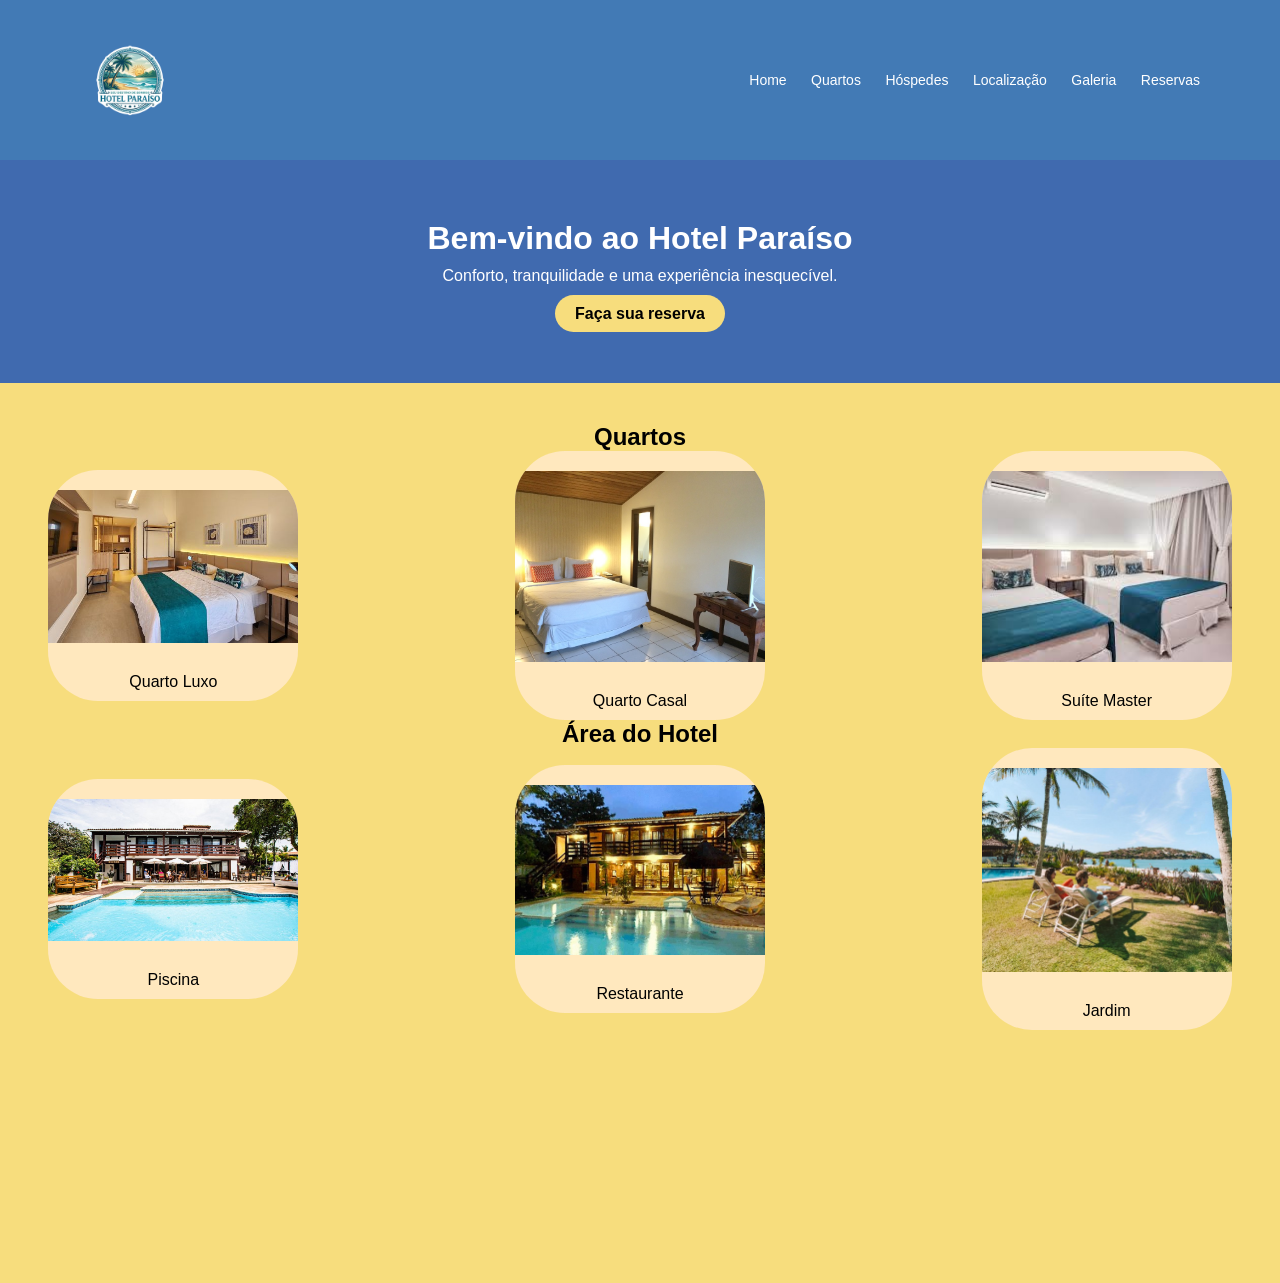
<file: index.html>
<!DOCTYPE html>
<html lang="pt-BR">

<head>
    <meta charset="UTF-8">
    <meta name="viewport" content="width=device-width, initial-scale=1.0">
    <title>Hotel Paraíso -  HOME</title>
    <link rel="icon" type="image/png" href="images/logo-hotel-paraiso.png">
    <link rel="stylesheet" href="css/style.css">
</head>

<body>

    <header class="header">
        <div class="logo">
            <img src="images/logo-hotel-paraiso.png" alt="Logo Hotel">
        </div>

        <nav class="menu">
            <a href="index.html">Home</a>
            <a href="quartos.html">Quartos</a>
            <a href="hospedes.html">Hóspedes</a>
            <a href="localizacao.html">Localização</a>
            <a href="galeria.html">Galeria</a>
            <a href="reservas.html">Reservas</a>
        </nav>
    </header>

    <section class="topic">
        <h1 class="topic-title">Bem-vindo ao Hotel Paraíso</h1>

        <p class="topic-subtitle">
            Conforto, tranquilidade e uma experiência inesquecível.
        </p>

        <a href="reservas.html" class="topic-button">
            Faça sua reserva
        </a>
    </section>

    <section class="main">

        <h2>Quartos</h2>

        <div class="gallery">
            <div class="card">
                <img src="images/image5.jpg">
                <p>Quarto Luxo</p>
            </div>

            <div class="card">
                <img src="images/image9.jpg">
                <p>Quarto Casal</p>
            </div>

            <div class="card">
                <img src="images/image2.jpg">
                <p>Suíte Master</p>
            </div>
        </div>

        <h2>Área do Hotel</h2>

        <div class="gallery">
            <div class="card">
                <img src="images/image1.jpg">
                <p>Piscina</p>
            </div>

            <div class="card">
                <img src="images/image11.png">
                <p>Restaurante</p>
            </div>

            <div class="card">
                <img src="images/image12.jpeg">
                <p>Jardim</p>
            </div>
        </div>

    </section>

    <script>
        window.alert('Olá PROFESSOR , Seja bem vindo !')
    </script>

</body>

</html>
</file>
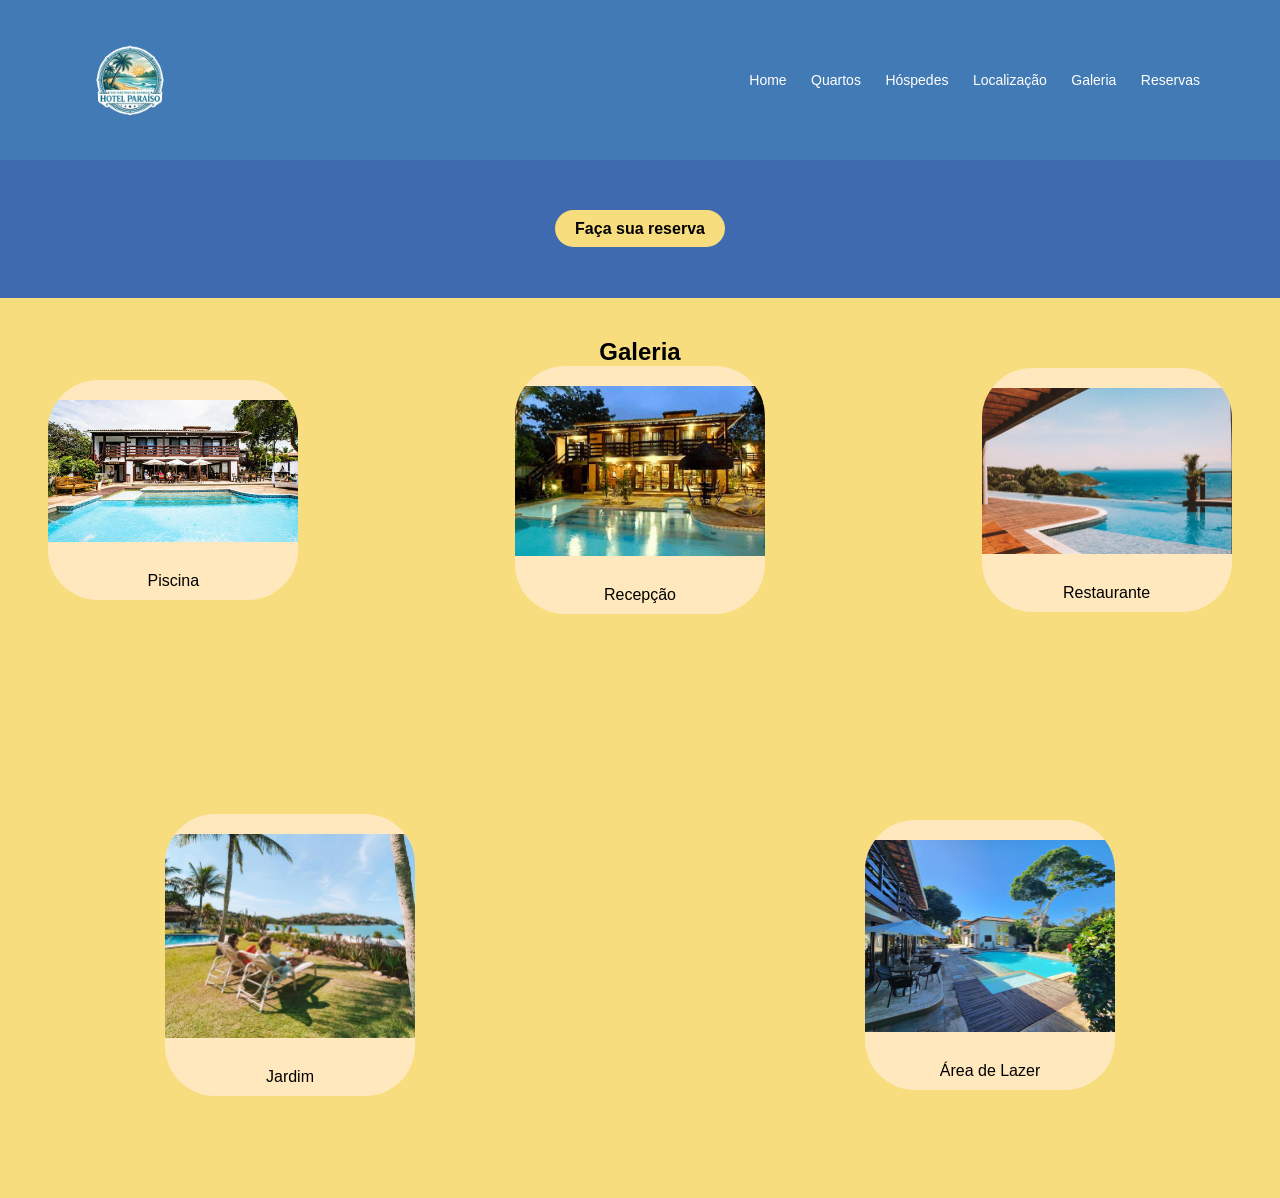
<file: galeria.html>
<!DOCTYPE html>
<html lang="pt-BR">

<head>
    <meta charset="UTF-8">
    <meta name="viewport" content="width=device-width, initial-scale=1.0">
    <title>Hotel Paraíso - GALERIA</title>
    <link rel="icon" type="image/png" href="images/logo-hotel-paraiso.png">
    <link rel="stylesheet" href="css/style.css">
</head>

<body>

    <header class="header">
        <div class="logo">
            <img src="images/logo-hotel-paraiso.png" alt="Logo Hotel">
        </div>

        <nav class="menu">
            <a href="index.html">Home</a>
            <a href="quartos.html">Quartos</a>
            <a href="hospedes.html">Hóspedes</a>
            <a href="localizacao.html">Localização</a>
            <a href="galeria.html">Galeria</a>
            <a href="reservas.html">Reservas</a>
        </nav>
    </header>

    <section class="topic">
     

        <a href="reservas.html" class="topic-button">
            Faça sua reserva
        </a>
    </section>

    <section class="main">

        <h2>Galeria</h2>

        <div class="gallery">
            <div class="card">
                <img src="images/image1.jpg">
                <p>Piscina</p>
            </div>

            <div class="card">
                <img src="images/image11.png">
                <p>Recepção</p>
            </div>

            <div class="card">
                <img src="images/image14.jpg">
                <p>Restaurante</p>
            </div>

            <div class="card">
                <img src="images/image12.jpeg">
                <p>Jardim</p>
            </div>

            <div class="card">
                <img src="images/image4.jpg">
                <p>Área de Lazer</p>
            </div>

        </div>

    </section>

</body>

</html>
</file>
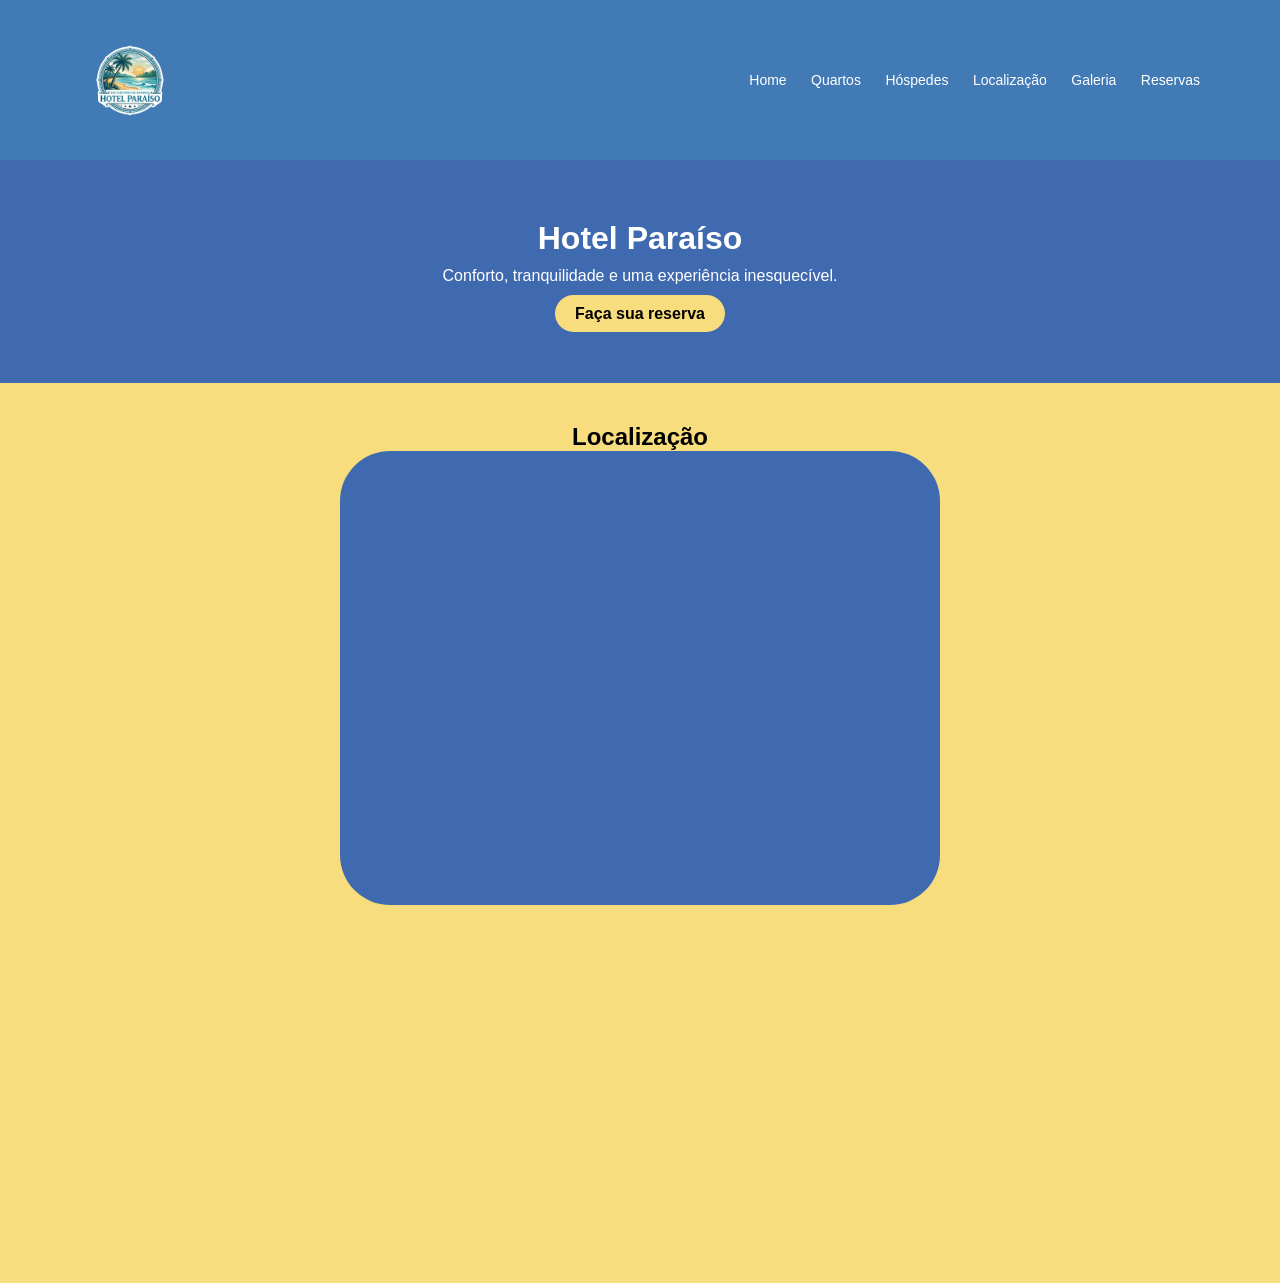
<file: localizacao.html>
<!DOCTYPE html>
<html lang="pt-BR">

<head>
    <meta charset="UTF-8">
    <meta name="viewport" content="width=device-width, initial-scale=1.0">
    <title>Hotel Paraíso - LOCALIZAÇÃO</title>
    <link rel="icon" type="image/png" href="images/logo-hotel-paraiso.png">
    <link rel="stylesheet" href="css/style.css">
</head>

<body>

    <header class="header">
        <div class="logo">
            <img src="images/logo-hotel-paraiso.png" alt="Logo Hotel">
        </div>

        <nav class="menu">
            <a href="index.html">Home</a>
            <a href="quartos.html">Quartos</a>
            <a href="hospedes.html">Hóspedes</a>
            <a href="localizacao.html">Localização</a>
            <a href="galeria.html">Galeria</a>
            <a href="reservas.html">Reservas</a>
        </nav>
    </header>

    <section class="topic">
        <h1 class="topic-title">Hotel Paraíso</h1>

        <p class="topic-subtitle">
            Conforto, tranquilidade e uma experiência inesquecível.
        </p>

        <a href="reservas.html" class="topic-button">
            Faça sua reserva
        </a>
    </section>

    <section class="main">

        <h2>Localização</h2>

        <div class="gallery">

            <div class="card-location">
                <iframe src="https://www.google.com/maps/embed?pb=!1m18!1m12!1m3!1d3678.6477719164495!2d
41.91497668828492!3d
22.778449333212468!2m3!1f0!2f0!3f0!3m2!1i1024!2i768!4f13.1!3m3!1m2!1s0x96ffe42a4e183d%3A0x7b2f80946f1
a3d82!2zUnVhIEdlcmJlcnQgUMOpcmlzc8OpLCAxMzQxIC0gR2VyaWJhLCBBcm1hw6fDo28gZG9zIELDunppb3MgLSBSSi
wgMjg5NTAtMDAw!5e0!3m2!1spt-BR!2sbr!4v1777319556983!5m2!1spt-BR!2sbr" width="600" height="450" style="border:0;"
                    allowfullscreen="" loading="lazy" referrerpolicy="no-referrer-when-downgrade"></iframe>
            </div>
        </div>

    </section>

</body>

</html>
</file>
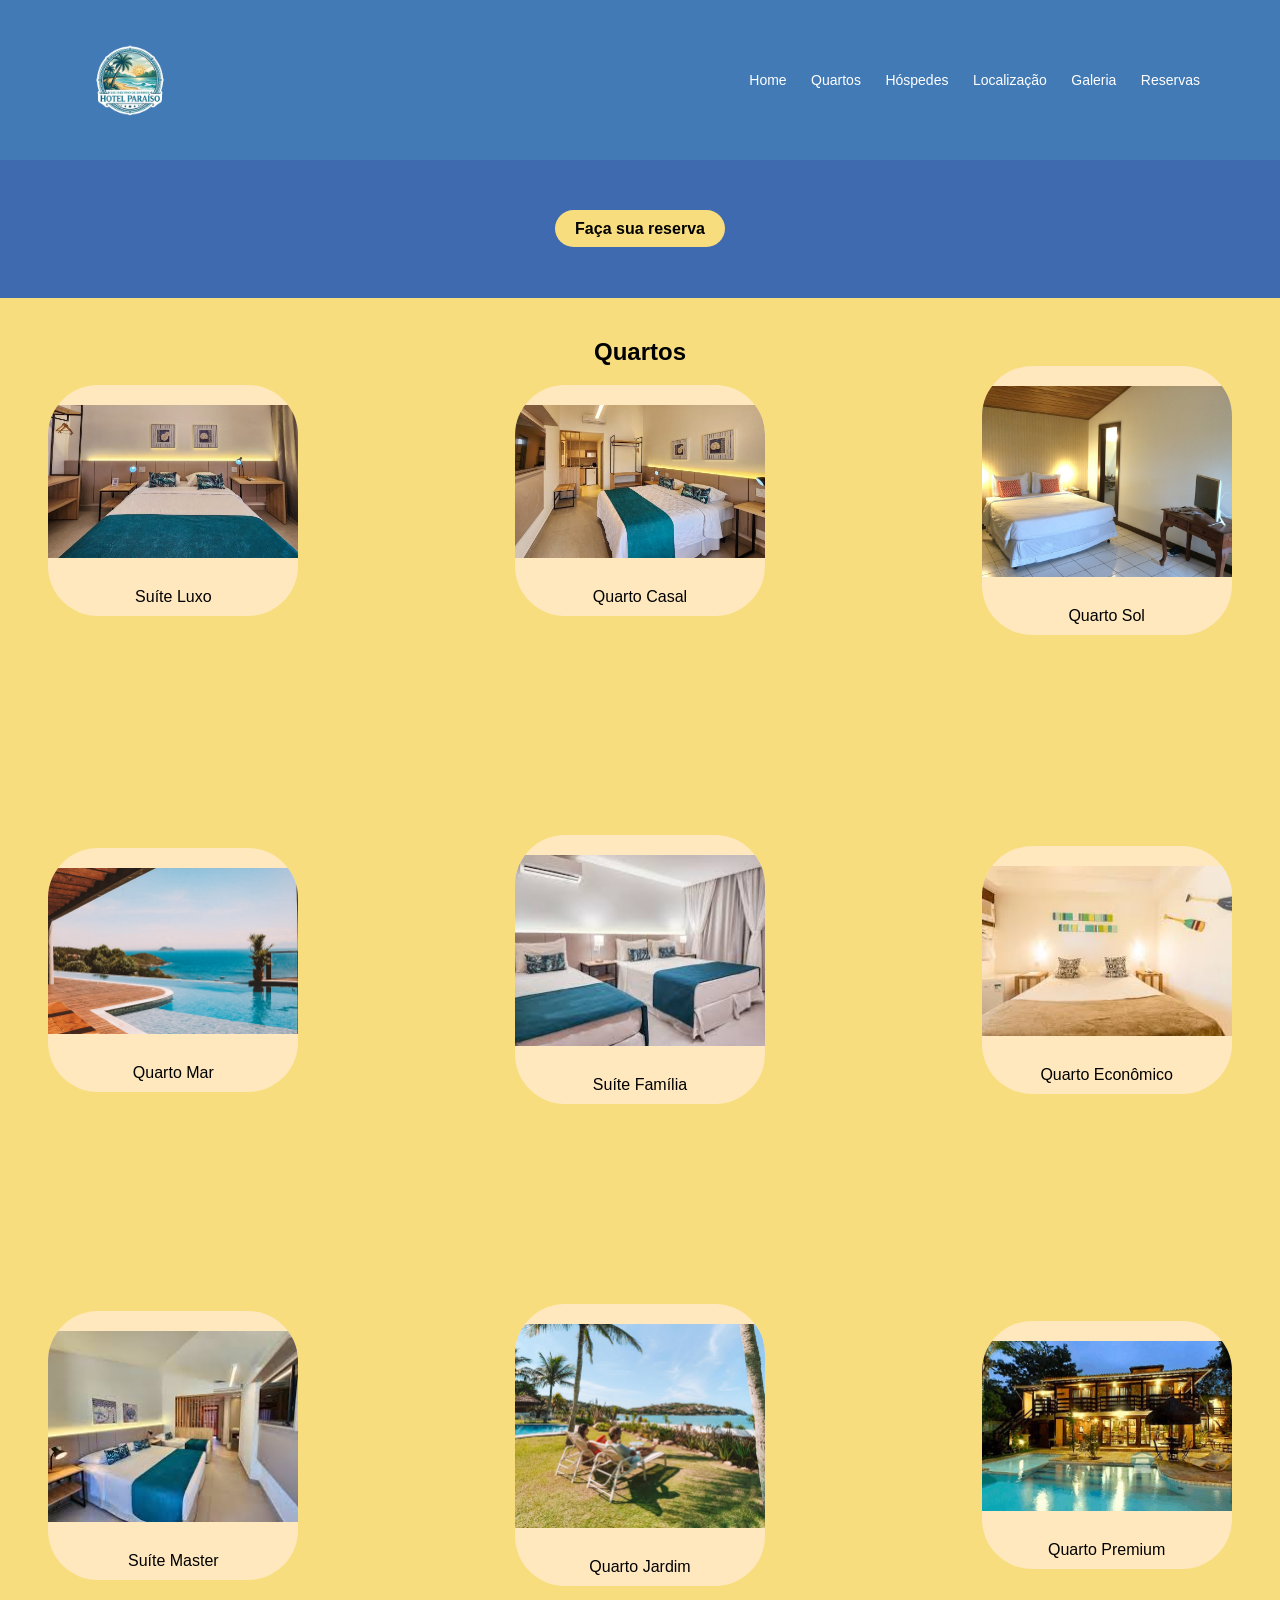
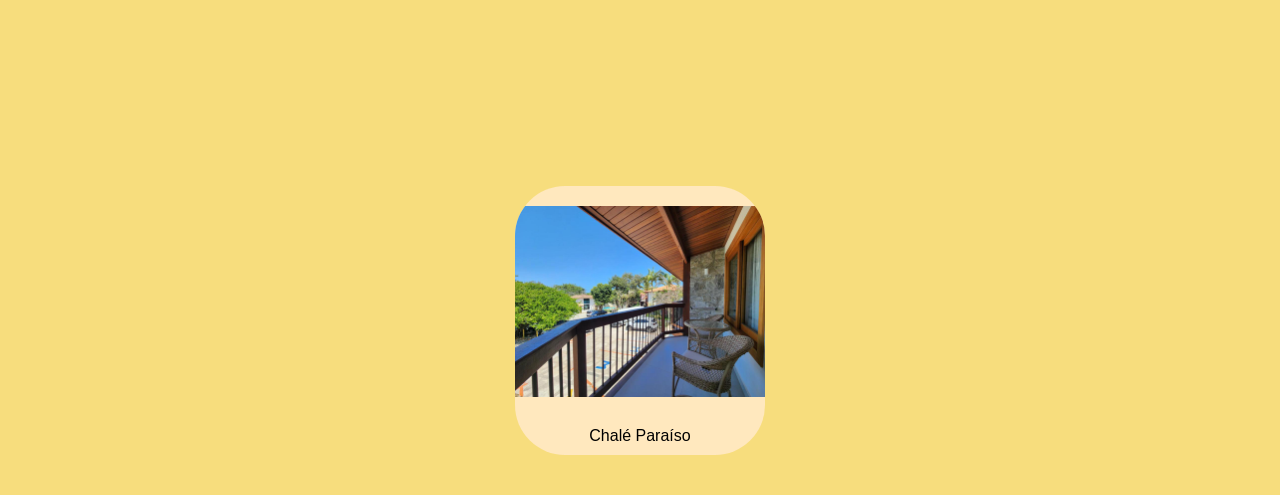
<file: quartos.html>
<!DOCTYPE html>
<html lang="pt-BR">

<head>
    <meta charset="UTF-8">
    <meta name="viewport" content="width=device-width, initial-scale=1.0">
    <title>Hotel Paraíso - QUARTOS</title>
    <link rel="icon" type="image/png" href="images/logo-hotel-paraiso.png">
    <link rel="stylesheet" href="css/style.css">
</head>

<body>

    <header class="header">
        <div class="logo">
            <img src="images/logo-hotel-paraiso.png" alt="Logo Hotel">
        </div>

        <nav class="menu">
            <a href="index.html">Home</a>
            <a href="quartos.html">Quartos</a>
            <a href="hospedes.html">Hóspedes</a>
            <a href="localizacao.html">Localização</a>
            <a href="galeria.html">Galeria</a>
            <a href="reservas.html">Reservas</a>
        </nav>
    </header>

    <section class="topic">
     

        <a href="reservas.html" class="topic-button">
            Faça sua reserva
        </a>
    </section>

    <section class="main">

        <h2>Quartos</h2>

        <div class="gallery">
            <div class="card">
                <img src="images/image7.jpg">
                <p>Suíte Luxo</p>
            </div>

            <div class="card">
                <img src="images/image5.jpg">
                <p>Quarto Casal</p>
            </div>

            <div class="card">
                <img src="images/image9.jpg">
                <p>Quarto Sol</p>
            </div>

            <div class="card">
                <img src="images/image14.jpg">
                <p>Quarto Mar</p>
            </div>

            <div class="card">
                <img src="images/image2.jpg">
                <p>Suíte Família</p>
            </div>

            <div class="card">
                <img src="images/image8.jpg">
                <p>Quarto Econômico</p>
            </div>

            <div class="card">
                <img src="images/image6.jpg">
                <p>Suíte Master</p>
            </div>

            <div class="card">
                <img src="images/image12.jpeg">
                <p>Quarto Jardim</p>
            </div>

            <div class="card">
                <img src="images/image11.png">
                <p>Quarto Premium</p>
            </div>

            <div class="card">
                <img src="images/image3.jpg">
                <p>Chalé Paraíso</p>
            </div>
        </div>

    </section>

</body>

</html>
</file>
<file: css/style.css>
* {
    margin: 0;
    padding: 0;
    box-sizing: border-box;
}

body {
    font-family: Arial, Helvetica, sans-serif;
    background-color: #f5f7fa;
}

.header {
    background-color: #427AB5;
    display: flex;
    justify-content: space-between;
    align-items: center;
    padding:  80px;
    height: 150px;
}

.logo img {
    height: 100px;
    width: 100px;
    padding: 0px;  
}

.menu a {
    color: white;
    text-decoration: none;
    margin-left: 20px;
    font-size: 14px;
}

.topic {
    background-color: #406AAF;
    text-align: center;
    padding: 60px 200px;
    color: white;
    
}

.topic-title {
    font-size: 32px;
    margin-bottom: 10px;
}

.topic-subtitle {
    margin-bottom: 20px;
}

.topic-button {
    background-color: #F7DD7D;
    color: black;
    padding: 10px 20px;
    text-decoration: none;
    border-radius: 50px;
    font-weight: bold;
}

.main {
    background-color: #F7DD7D;
    padding: 40px;
    min-height: 100vh;
    
}

.main h2 {
    text-align: center;
    margin: 10px 10;
}

.gallery {
    display: flex;
    justify-content: center;
    gap: 200px;
    flex-wrap: wrap;
}

.card {
    background-color: #FFE8BE;
    border-radius: 10px;
    overflow: hidden;
    width: 300px;
    text-align: center;
    border-radius: 50px;
     justify-content: center;
}

.card {
     width: 250px;
    display: block;
    margin: auto;
    align-items: center;
}
img {
    width: 255px;
    display: block;
    margin: 20px auto;
    align-items: center;
     justify-content: center;
}

.card p {
    padding: 10px;
}

.card-location {
    background-color: #406AAF;
    border-radius: 10px;
    overflow: hidden;
    width: 600px;
    text-align: center;
    border-radius: 50px;
}

form {
    display: flex;
    justify-content: center;
    margin: 40px 0;
    border-radius: 50px;
}

form .card {
    width: 650px;
    background: #FFE8BE;
    padding: 30px;
    border-radius: 12px;
    box-shadow: 0 8px 20px rgba(0, 0, 0, 0.15);

    display: grid;
    grid-template-columns: repeat(2, 1fr);
    gap: 20px;
}

.form-group {
    display: flex;
    flex-direction: column;
    width: 100%;
    border-radius: 50px;
}

.form-group.full {
    grid-column: 1 / -1;
}

.form-group label {
    margin-bottom: 6px;
    font-weight: 600;
    font-size: 13px;
    color: #406AAF;
    text-align: justify;
}

.form-group input,
.form-group textarea,
.form-group select {
    padding: 10px;
    border-radius: 8px;
    border: 1px solid #406AAF;
    font-size: 14px;
    outline: none;
    transition: 0.3s;
    width: 100%;
    border-radius: 50px;
}

.form-group textarea {
    height: 80px;
    resize: none;
}

.form-group input:focus,
.form-group textarea:focus,
.form-group select:focus {
    border-color: #406AAF;
    box-shadow: 0 0 5px rgba(64, 106, 175, 0.5);
    border-radius: 50px;
}

.form-group input::placeholder {
    color: #406AAF;
    border-radius: 50px;
}

.forma-pagamento,
.necessidade-especial {
    display: flex;
    flex-direction: column;
    width: 100%;
}

.forma-pagamento select:hover,
.necessidade-especial select:hover {
    border-color: #406AAF;
}

.form-buttons {
    grid-column: 1 / -1;
    display: flex;
    gap: 15px;
    margin-top: 10px;
}

.form-buttons button {
    flex: 1;
    padding: 12px;
    border: none;
    border-radius: 8px;
    font-weight: bold;
    font-size: 14px;
    cursor: pointer;
    transition: 0.3s;
}

.form-buttons button:first-child {
    background-color: #406AAF;
    color: white;
     border-radius: 50px;
}

.form-buttons button:first-child:hover {
    background-color: #305a98;
}

.form-buttons .btn-secondary {
    background-color: #406AAF;
    border-radius: 50px;
    
}

.form-buttons .btn-secondary:hover {
    background-color: #406AAF;
    
}
</file>
